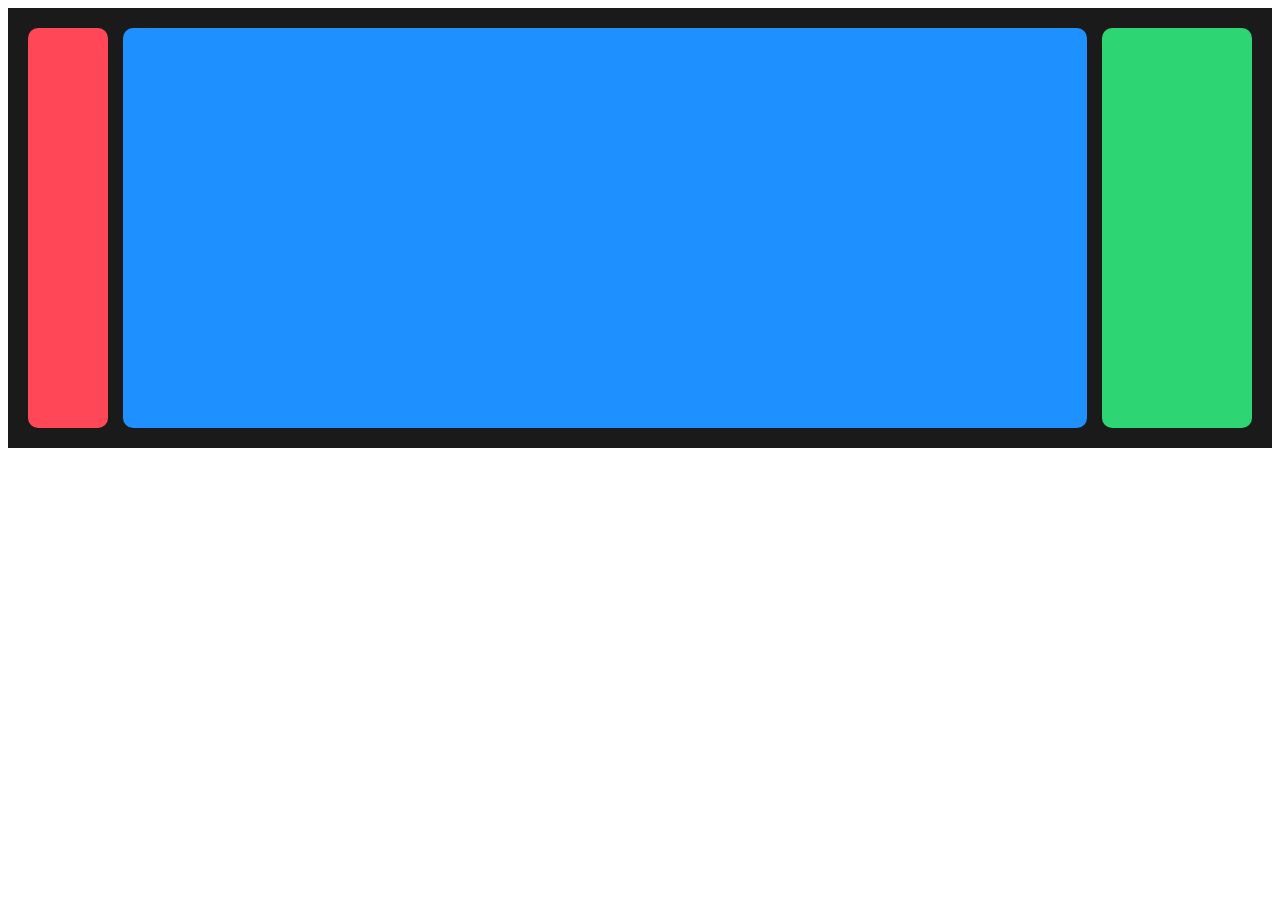
<file: Index.html>
<!DOCTYPE html>
<html>
<head>
  <style>

    .painel {
      display: grid;

      grid-template-columns: 80px 1fr 150px;
      gap: 15px;
      padding: 20px;
      background: #1a1a1a
    }


    .bloco-um   { background: #ff4757; height: 400px; border-radius: 10px; }
    .bloco-dois { background: #1e90ff; height: 400px; border-radius: 10px; }
    .bloco-tres { background: #2ed573; height: 400px; border-radius: 10px; }
  </style>
</head>
<body>

  <div class="painel">
    <div class="bloco-um"></div>
    <div class="bloco-dois"></div>
    <div class="bloco-tres"></div>
  </div>

</body>
</html>
</file>
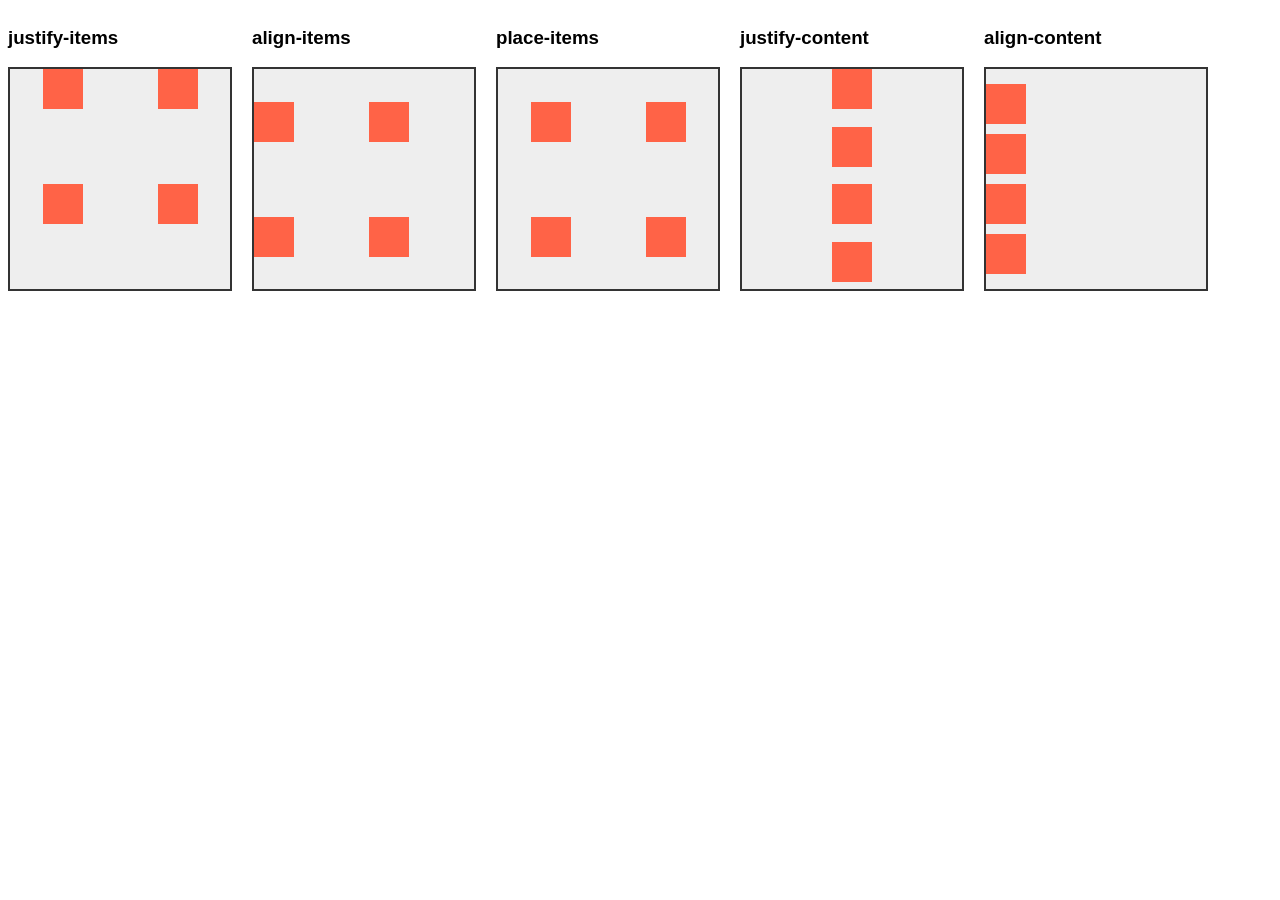
<file: index.html>
<!DOCTYPE html>
<html lang="pt-BR">
<head>
  <meta charset="UTF-8">
  <title>Diferença: items vs content</title>
  <style>
    body {
      font-family: Arial;
      display: flex;
      gap: 20px;
    }

    .container {
      display: grid;
      grid-template-columns: 1fr 1fr;
      grid-template-rows: 1fr 1fr;
      gap: 10px;
      width: 220px;
      height: 220px;
      background: #eee;
      border: 2px solid #333;
    }

    .container2 {
      display: grid;
      gap: 10px;
      width: 220px;
      height: 220px;
      background: #eee;
      border: 2px solid #333;
    }

    .item {
      width: 40px;
      height: 40px;
      background: tomato;
    }

    /* ITEMS */
    .justify-items {
      justify-items: center;
    }

    .align-items {
      align-items: center;
    }

    .place-items {
      place-items: center;
    }

    /* CONTENT */
    .justify-content {
      justify-content: center;
    }

    .align-content {
      align-content: center;
    }
  </style>
</head>
<body>

  <!-- ITEMS -->
  <div>
    <h3>justify-items</h3>
    <div class="container justify-items">
      <div class="item"></div>
      <div class="item"></div>
      <div class="item"></div>
      <div class="item"></div>
    </div>
  </div>

  <div>
    <h3>align-items</h3>
    <div class="container align-items">
      <div class="item"></div>
      <div class="item"></div>
      <div class="item"></div>
      <div class="item"></div>
    </div>
  </div>

  <div>
    <h3>place-items</h3>
    <div class="container place-items">
      <div class="item"></div>
      <div class="item"></div>
      <div class="item"></div>
      <div class="item"></div>
    </div>
  </div>

  <!-- CONTENT -->
  <div>
    <h3>justify-content</h3>
    <div class="container2 justify-content">
      <div class="item"></div>
      <div class="item"></div>
      <div class="item"></div>
      <div class="item"></div>
    </div>
  </div>

  <div>
    <h3>align-content</h3>
    <div class="container2 align-content">
      <div class="item"></div>
      <div class="item"></div>
      <div class="item"></div>
      <div class="item"></div>
    </div>
  </div>

</body>
</html>
</file>
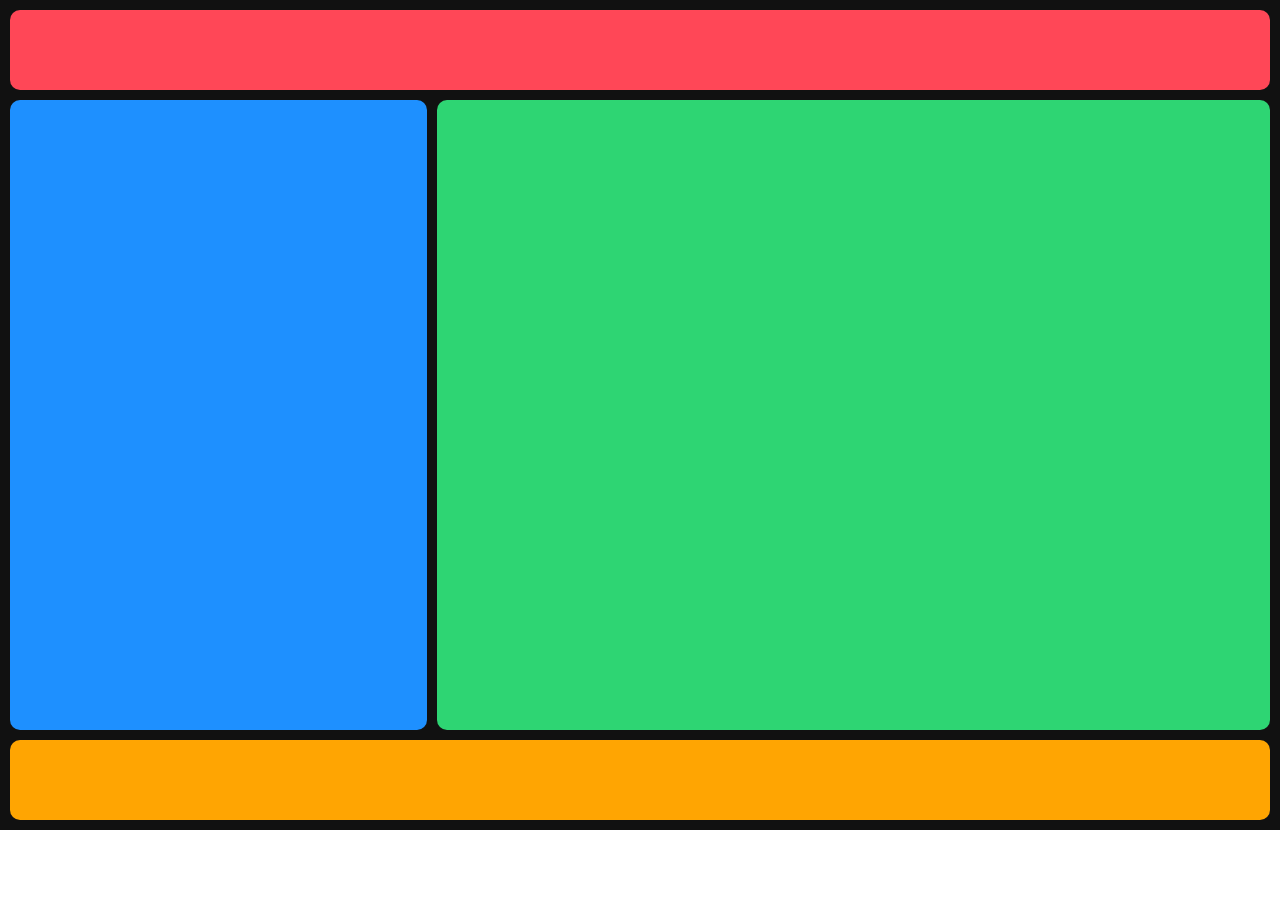
<file: 2index.html>
<!DOCTYPE html>
<html>
<head>
  <style>
    body { background: white; margin: 0; }
    

    .grid {
      display: grid;
      height: 90vh;
      gap: 10px;
      padding: 10px;
      background: #111;
      

      grid-template-areas: 
        "topo topo"
        "lado meio"
        "base base";

      grid-template-columns: 1fr 2fr;
      grid-template-rows: 80px 1fr 80px;
    }


    .r { grid-area: topo; background: #ff4757; }
    .a { grid-area: lado; background: #1e90ff; }
    .v { grid-area: meio; background: #2ed573; }
    .l { grid-area: base; background: #ffa502; }

    .grid div { border-radius: 10px; }
  </style>
</head>
<body>

  <div class="grid">
    <div class="r"></div>
    <div class="a"></div>
    <div class="v"></div>
    <div class="l"></div>
  </div>

</body>
</html>
</file>
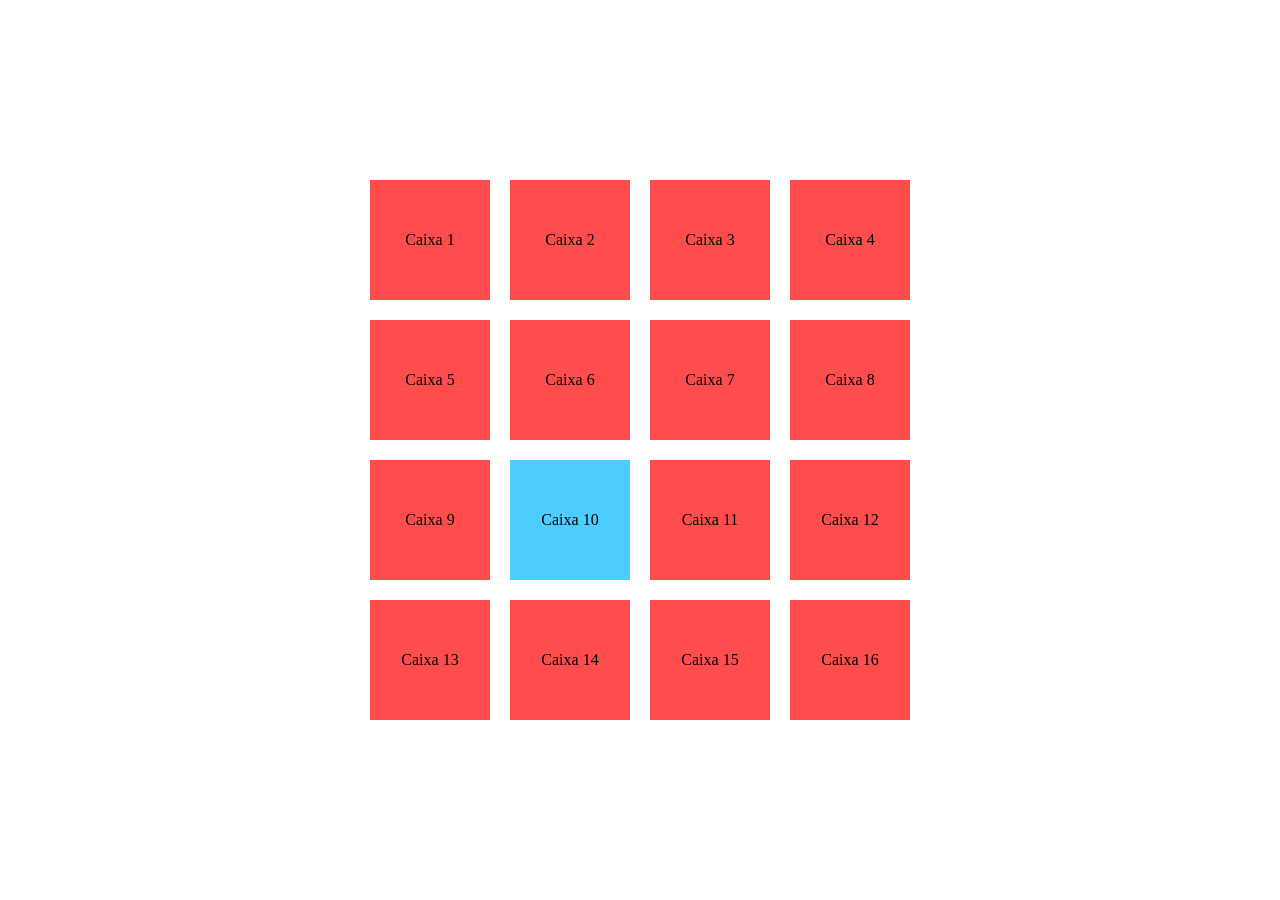
<file: Exemplo HTML GRID ROW E COLUMNS.html>
<!DOCTYPE html>
<html lang="pt-BR">
<head>
    <meta charset="UTF-8">
    <link rel="stylesheet" href="Exemplo CSS GRID.css">
    <Title> Exemplos </Title>
</head>
<body>
    <div id ="Grid">
        <div>
            Caixa 1
        </div>
        <div>
            Caixa 2
        </div>
        <div>
            Caixa 3
        </div> 
        <div>
            Caixa 4
        </div>
        <div>
            Caixa 5
        </div>
        <div>
            Caixa 6
        </div>
        <div>
            Caixa 7
        </div>
        <div>
            Caixa 8
        </div>
        <div>
            Caixa 9
        </div>
        <div class="item">
            Caixa 10
        </div>
        <div>
            Caixa 11
        </div>
        <div>
            Caixa 12
        </div>
        <div>
            Caixa 13
        </div>
        <div>
            Caixa 14
        </div>
        <div>
            Caixa 15
        </div>
        <div>
            Caixa 16
        </div>
    </div> 
</body>
</html>
</file>
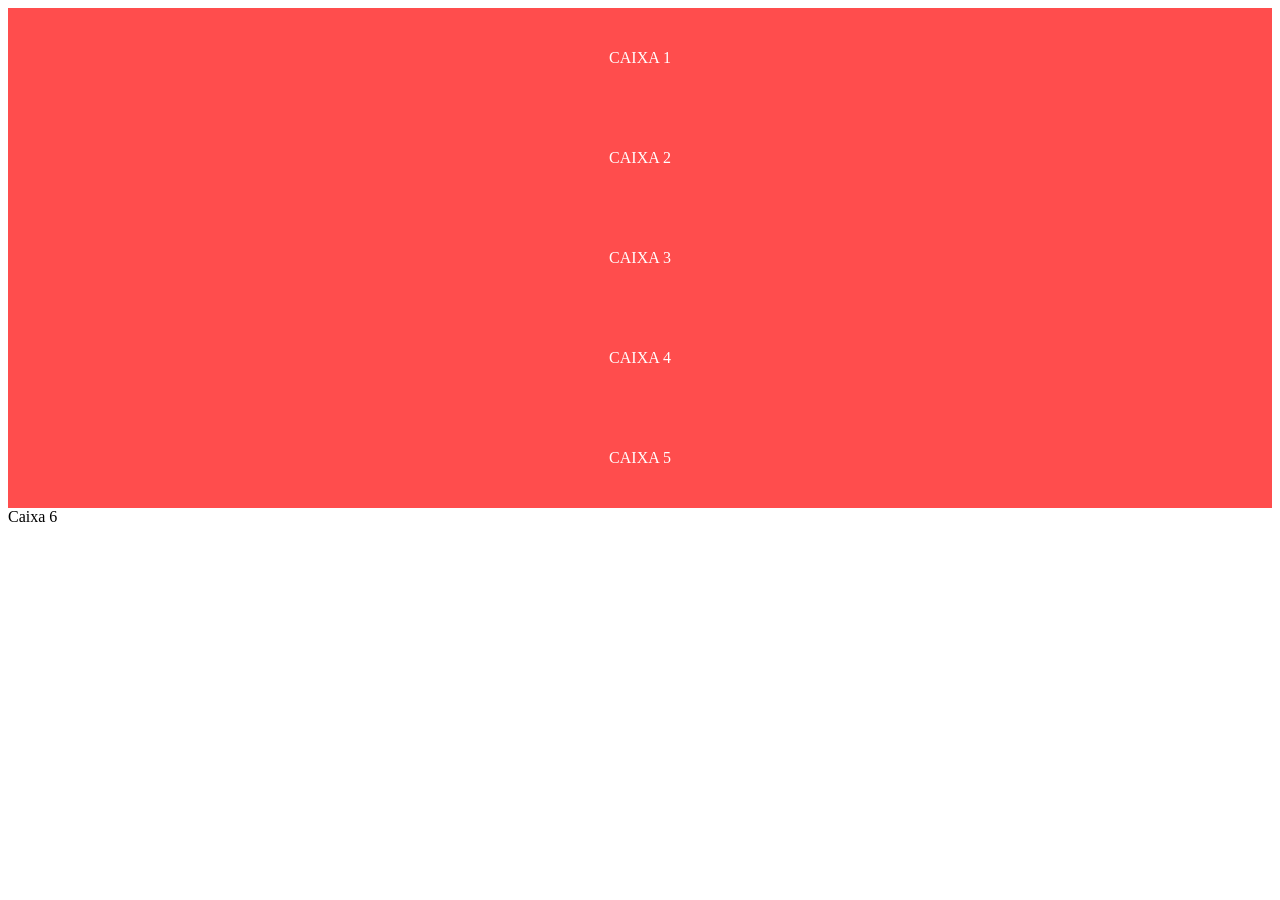
<file: Exemplo HTML.html>
<!DOCTYPE html>
<html lang="pt-BR">
<head>
    <meta charset="UTF-8">
    <link rel="stylesheet" href="Exemplo CSS GAP.css">
    <Title> Exemplos </Title>
</head>
<body>
    <div id ="Grid">
        <div class="Item">
            Caixa 1
        </div>
        <div class="Item">
            Caixa 2
        </div> 
        <div class="Item">
            Caixa 3
        </div>
        <div class="Item">
            Caixa 4
        </div>
        <div class="Item">
            Caixa 5
        </div> 
        <div class="Item6">
            Caixa 6
        </div>

    </div>
</body>
</html>
</file>
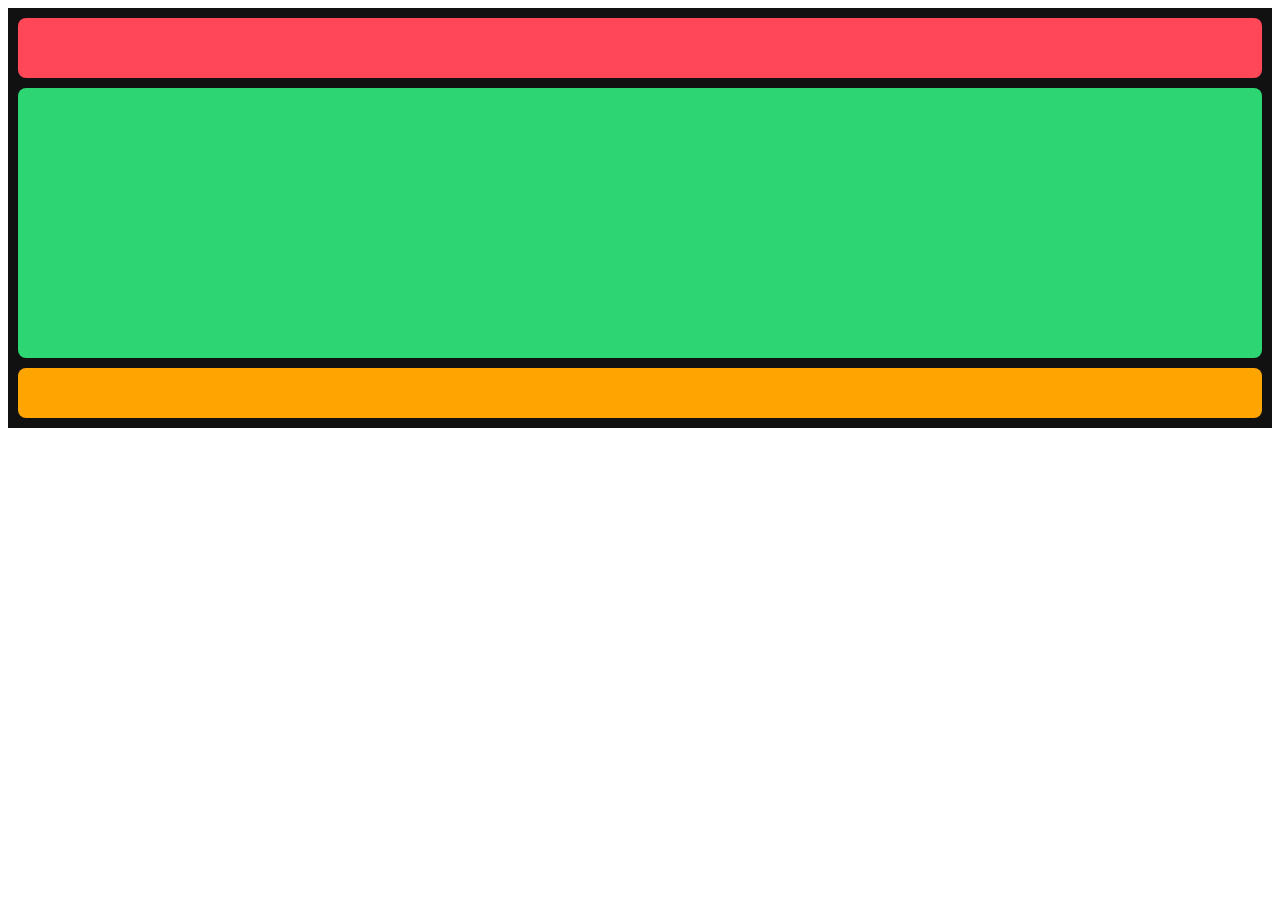
<file: Index3.html>
<!DOCTYPE html>
<html>
<head>
  <style>
    .predio {
      display: grid;
      height: 400px; 
      background: #111;
      gap: 10px;
      padding: 10px;


      grid-template-rows: 60px 1fr 50px;
    }


    .topo  { background: #ff4757; } 
    .meio  { background: #2ed573; } 
    .base  { background: #ffa502; }

    .predio div { border-radius: 8px; }
  </style>
</head>
<body>

  <div class="predio">
    <div class="topo"></div>
    <div class="meio"></div>
    <div class="base"></div>
  </div>

</body>
</html>
</file>
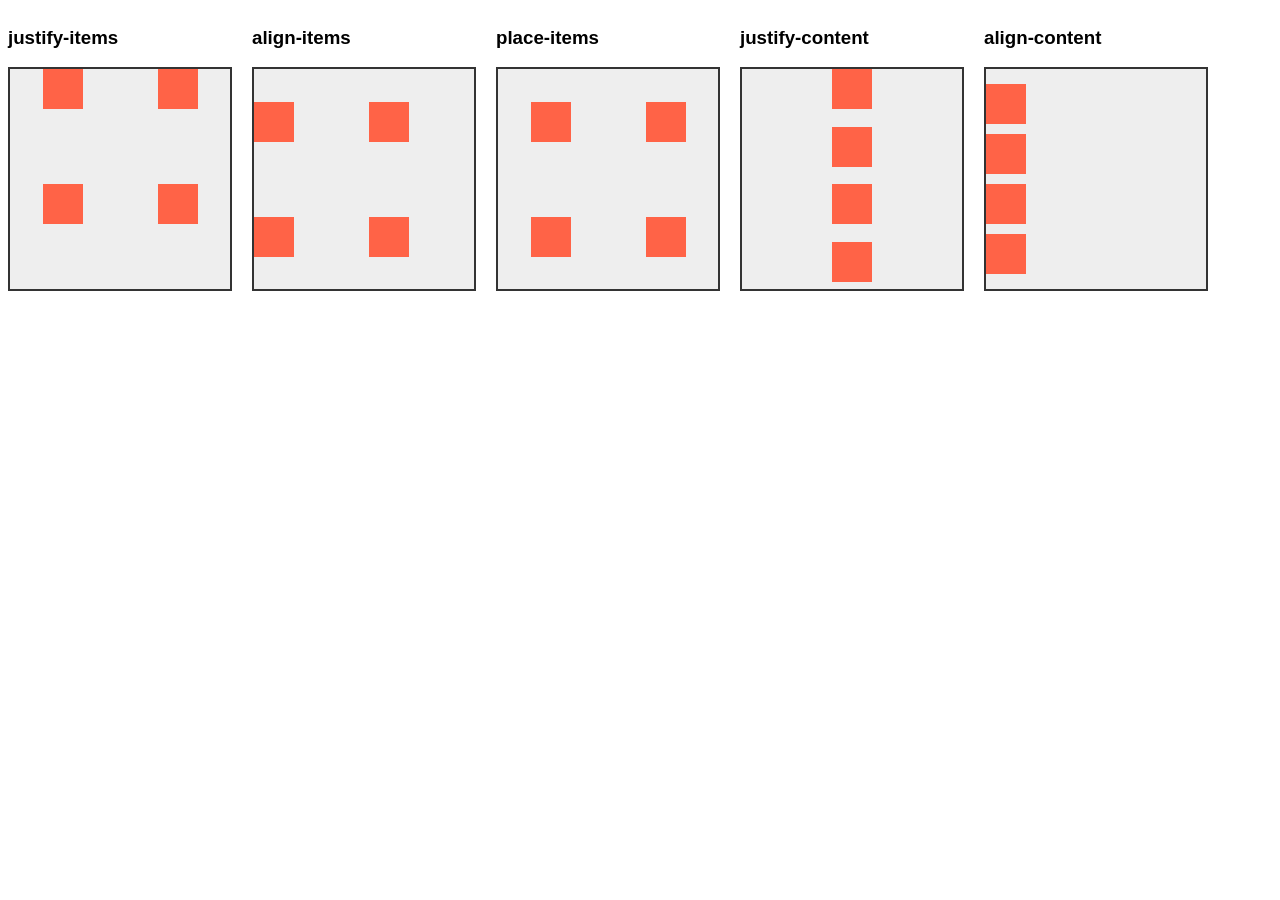
<file: yoshi.html>
<!DOCTYPE html>
<html lang="pt-BR">
<head>
  <meta charset="UTF-8">
  <title>Diferença: items vs content</title>
  <style>
    body {
      font-family: Arial;
      display: flex;
      gap: 20px;
    }

    .container {
      display: grid;
      grid-template-columns: 1fr 1fr;
      grid-template-rows: 1fr 1fr; /* Unidades Fracionarias */
      gap: 10px;
      width: 220px;
      height: 220px;
      background: #eee;
      border: 2px solid #333;
    }

    .container2 {
      display: grid;
      gap: 10px;
      width: 220px;
      height: 220px;
      background: #eee;
      border: 2px solid #333;
    }

    .item {
      width: 40px;
      height: 40px;
      background: tomato;
    }

    /* ITEMS */
    .justify-items {
      justify-items: center;
    }

    .align-items {
      align-items: center;
    }

    .place-items {
      place-items: center;
    }

    /* CONTENT */
    .justify-content {
      justify-content: center;
    }

    .align-content {
      align-content: center;
    }
  </style>
</head>
<body>

  <!-- ITEMS -->
  <div>
    <h3>justify-items</h3>
    <div class="container justify-items">
      <div class="item"></div>
      <div class="item"></div>
      <div class="item"></div>
      <div class="item"></div>
    </div>
  </div>

  <div>
    <h3>align-items</h3>
    <div class="container align-items">
      <div class="item"></div>
      <div class="item"></div>
      <div class="item"></div>
      <div class="item"></div>
    </div>
  </div>

  <div>
    <h3>place-items</h3>
    <div class="container place-items">
      <div class="item"></div>
      <div class="item"></div>
      <div class="item"></div>
      <div class="item"></div>
    </div>
  </div>

  <!-- CONTENT -->
  <div>
    <h3>justify-content</h3>
    <div class="container2 justify-content">
      <div class="item"></div>
      <div class="item"></div>
      <div class="item"></div>
      <div class="item"></div>
    </div>
  </div>

  <div>
    <h3>align-content</h3>
    <div class="container2 align-content">
      <div class="item"></div>
      <div class="item"></div>
      <div class="item"></div>
      <div class="item"></div>
    </div>
  </div>

</body>
</html>
</file>
<file: Exemplo CSS GRID.css>
#Grid{
    display: grid;
    grid-template-columns: repeat(4,120px);
    grid-template-rows: repeat(4,120px);
    grid-auto-rows: 100px;
    gap: 20px;
    
}

#Grid div{
    display: flex;
    background-color: #ff4d4d ;
    color:black;
    align-items: center;
    justify-content: center;
}
#Grid div.item{
    background-color: #4dcdff ;
}

.item{
    grid-column-start: unset;
    grid-column-end: unset;
    grid-row-start: unset;
    grid-row-end: unset;
}

body {
    margin: 0;                 
    height: 100vh;             
    display: flex;             
    justify-content: center;   
    align-items: center;       
    background-color: #ffffff; 
}
</file>
<file: Exemplo CSS GAP.css>
#Gap{
    display: grid;
    grid-template-columns: repeat(3, 1fr);
    gap: 20px 20px
    
}


.Item {
    background-color: #ff4d4d; 
    height: 100px;
    display: flex;             
    align-items: center;       
    justify-content: center;    
    text-transform: uppercase;
    color: white;

}
</file>
